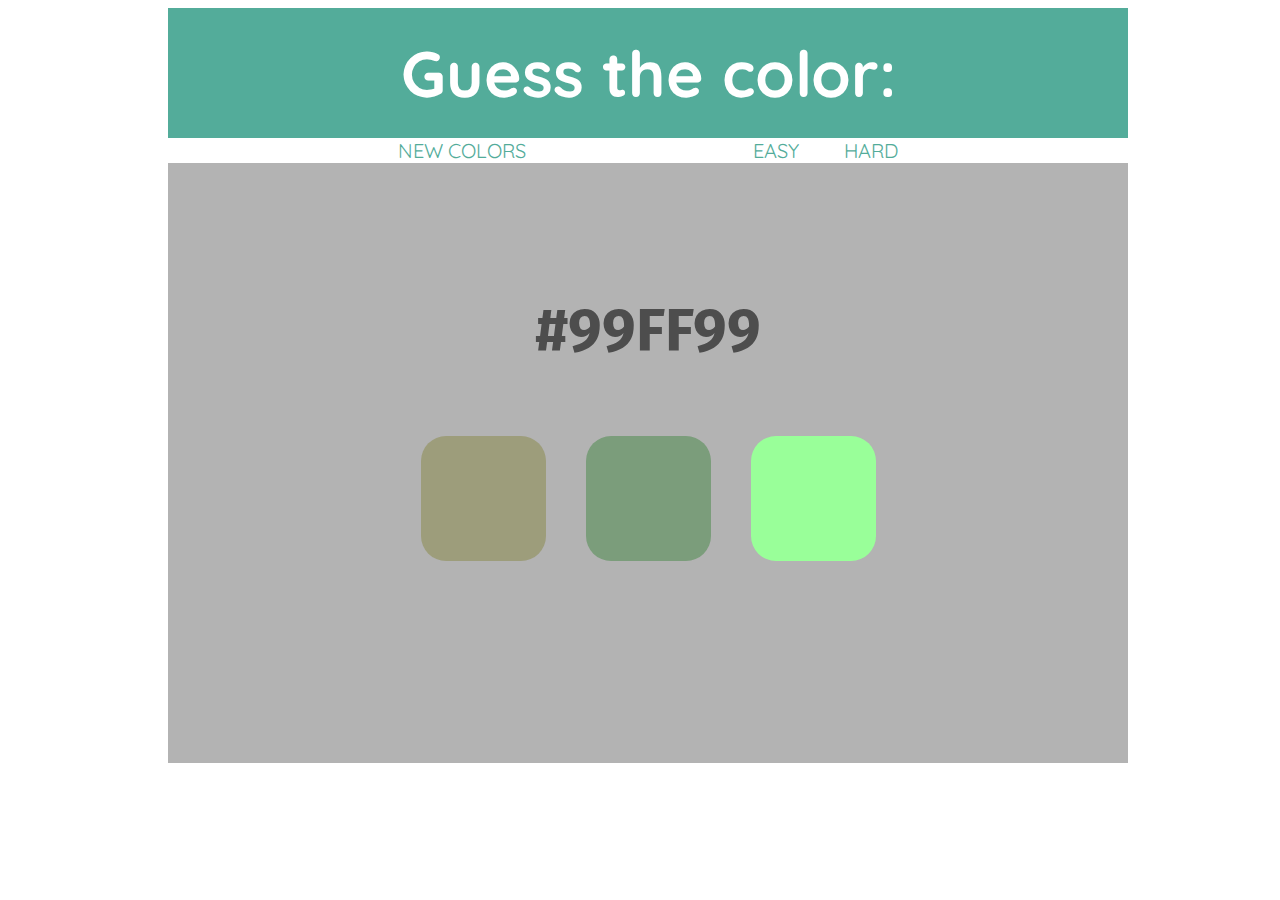
<file: index.html>
<!DOCTYPE html>
<html lang = "en">

<head>
    <title>HexGuess | Easy</title>
    <meta charset="utf-8">
    <link rel="stylesheet" href="css/style.css">
    <script src="js/app.js" defer></script>
    <!-- Google fonts-->
    <link rel="preconnect" href="https://fonts.googleapis.com">
    <link rel="preconnect" href="https://fonts.gstatic.com" crossorigin>
    <link href="https://fonts.googleapis.com/css2?family=Fira+Sans:wght@100;200;400&family=Open+Sans:wght@300&family=PT+Sans&family=Quicksand&family=Roboto+Condensed:wght@300&display=swap" rel="stylesheet">
</head>

<body>
    <header>
        <div class="content-wrapper">
            <h1>Guess the color:</h1>
            <nav>
                <div id="nav-wrapper">
                    <ul id ="new-colors">
                        <li><button id="new-color-btn">new colors</button></li>
                    </ul>
                    <ul id="difficulty">
                        <li><a href="index.html">easy</a></li>
                        <li><a href="hard/index.html">hard</a></li>
                    </ul>
                </div>
            </nav>
        </div>
    </header>
    <main>
        <div class="content-wrapper">
            <div class="container">
                <div class="chosen-color">
                    <h2>Chosen color goes here</h2>

                </div>

                <div class="color-squares">
                    <button class="square" id="one">
                        
                    </button>
                    <button class="square" id="two">
                        
                    </button>
                    <button class="square"id="three">
                        
                    </button>
                </div>
            </div>
        </div>
    </main>
</body>

</html>
</file>
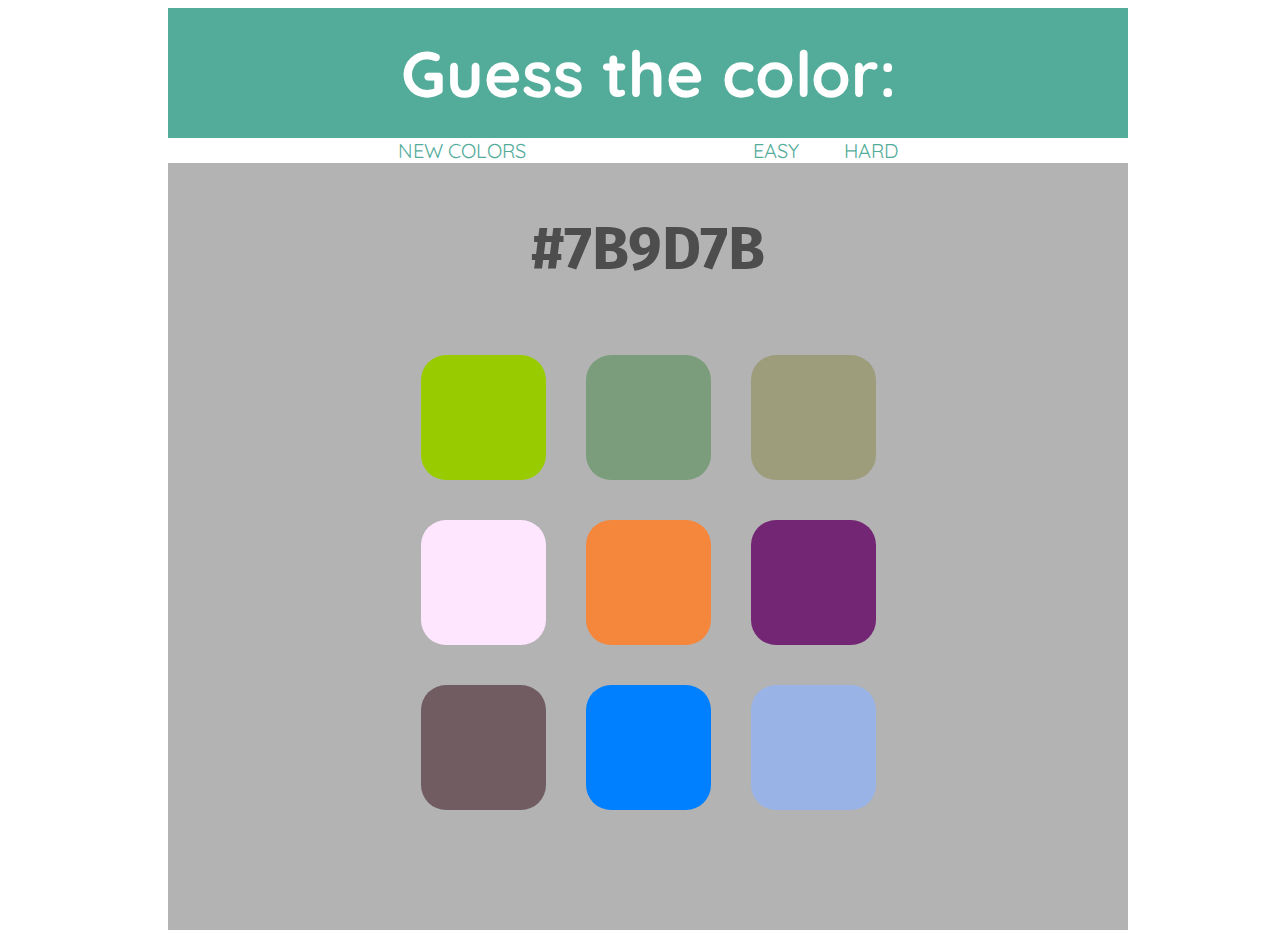
<file: hard/index.html>
<!DOCTYPE html>
<html lang = "en">

<head>
    <title>HexGuess | Hard</title>
    <meta charset="utf-8">
    <link rel="stylesheet" href="css/style.css">
    <script src="js/app.js" defer></script>
    <!-- Google fonts-->
    <link rel="preconnect" href="https://fonts.googleapis.com">
    <link rel="preconnect" href="https://fonts.gstatic.com" crossorigin>
    <link href="https://fonts.googleapis.com/css2?family=Fira+Sans:wght@100;200;400&family=Open+Sans:wght@300&family=PT+Sans&family=Quicksand&family=Roboto+Condensed:wght@300&display=swap" rel="stylesheet">
</head>

<body>
    <header>
        <div class="content-wrapper">
            <h1>Guess the color:</h1>
            <nav>
                <div id="nav-wrapper">
                    <ul id ="new-colors">
                        <li><button id="new-color-btn">new colors</button></li>
                    </ul>
                    <ul id="difficulty">
                        <li><a href="../index.html">easy</a></li>
                        <li><a href="index.html">hard</a></li>
                    </ul>
                </div>
            </nav>
        </div>
    </header>
    <main>
        <div class="content-wrapper">
            <div class="container">
                <div class="chosen-color">
                    <h2>Chosen color goes here</h2>

                </div>

                <div class="color-squares">
                    <button class="square" id="one">
                        
                    </button>
                    <button class="square" id="two">
                        
                    </button>
                    <button class="square"id="three">
                        
                    </button>
                    <button class="square"id="four">
                        
                    </button>
                    <button class="square"id="five">
                        
                    </button>
                    <button class="square"id="six">
                        
                    </button>
                    <button class="square"id="seven">
                        
                    </button>
                    <button class="square"id="eight">
                        
                    </button>
                    <button class="square"id="nine">
                        
                    </button>
                </div>
            </div>
        </div>
    </main>
</body>

</html>
</file>
<file: css/style.css>
/* Base styles */

body{
    display: flex;
    flex-wrap: wrap;
    width: 100%;
    justify-content: center;
    align-items: center;
}

header, main{
    display: flex;
    flex-wrap: wrap;
    align-items: center;
    justify-content: center;
    width: 100%;
}

header .content-wrapper{
    background-color: #53ac9a;
}

.content-wrapper{
    display: flex;
    flex-wrap: wrap;
    align-items: center;
    justify-content: center;
    width: 75%;
}

header h1{
    width: 80%;
    text-align: center;
    color: white;
    font-family: 'quicksand';
    font-size: 4em;
    margin: 25px 0;

}

nav{
    display: flex;
    justify-content: center;
    width: 100%;
    background-color: white;
}

#nav-wrapper{
    display: flex;
    justify-content: space-between;
    width: 520px;
}

nav ul{
    list-style: none;
    display: flex;
    padding: 0;
    margin: 0;
}

nav ul li{
    font-family: 'quicksand';
    font-size: 20px;
    text-transform: uppercase;
}

#new-color-btn{
    color: #53ac9a;
    background: white;
    padding: 0 10px;
    width: 100%;
    height:100%;
    border: none;
    font-family: 'quicksand', sans-serif;
    font-size: 20px;
    text-transform: uppercase;
}

#new-color-btn:hover{
    color: white;
    background: #53ac9a;
}

nav ul li a{
    text-decoration: none;
    color: #53ac9a;
    padding: 0 10px;
}

nav ul li a:hover{
    background-color: #53ac9a;
    color: white;
}

#new-colors{
    justify-content: flex-start;
}

#difficulty{
    justify-content: flex-end;
}

#difficulty li{
    margin: 0 0 0 25px;
    text-align: right;
}

/* Game squares */

main .content-wrapper{
    background-color: #b3b3b3;
    min-height: 500px;
    padding-bottom: 100px;
}

.container{
    display:flex;
    flex-wrap: wrap;
    align-items: center;
    width: 100%;
    justify-content: center;

}

.chosen-color{
    width: 100%;
    text-align: center;
    font-family: 'fira sans', sans-serif;
    font-size: 2.5em;
    color: #4d4d4d;
}

.color-squares{
    width: 100%;
    display: flex;
    align-items: center;
    justify-content: center;
}

.square{
    width: 125px;
    height: 125px;
    border-radius: 25px;
    margin: 20px;
    border: none;
}

#one{
    background-color: aqua;
}

#two{
    background-color: blue;
}

#three{
    background-color: cornflowerblue;
}
</file>
<file: hard/css/style.css>
/* Base styles */

body{
    display: flex;
    flex-wrap: wrap;
    width: 100%;
    justify-content: center;
    align-items: center;
}

header, main{
    display: flex;
    flex-wrap: wrap;
    align-items: center;
    justify-content: center;
    width: 100%;
}

header .content-wrapper{
    background-color: #53ac9a;
}

.content-wrapper{
    display: flex;
    flex-wrap: wrap;
    align-items: center;
    justify-content: center;
    width: 75%;
}

header h1{
    width: 80%;
    text-align: center;
    color: white;
    font-family: 'quicksand';
    font-size: 4em;
    margin: 25px 0;

}

nav{
    display: flex;
    justify-content: center;
    width: 100%;
    background-color: white;
}

#nav-wrapper{
    display: flex;
    justify-content: space-between;
    width: 520px;
}

nav ul{
    list-style: none;
    display: flex;
    padding: 0;
    margin: 0;
}

nav ul li{
    font-family: 'quicksand';
    font-size: 20px;
    text-transform: uppercase;
}

#new-color-btn{
    color: #53ac9a;
    background: white;
    padding: 0 10px;
    width: 100%;
    height:100%;
    border: none;
    font-family: 'quicksand', sans-serif;
    font-size: 20px;
    text-transform: uppercase;
}

#new-color-btn:hover{
    color: white;
    background: #53ac9a;
}

nav ul li a{
    text-decoration: none;
    color: #53ac9a;
    padding: 0 10px;
}

nav ul li a:hover{
    background-color: #53ac9a;
    color: white;
}

#new-colors{
    justify-content: flex-start;
}

#difficulty{
    justify-content: flex-end;
}

#difficulty li{
    margin: 0 0 0 25px;
    text-align: right;
}

/* Game squares */

main .content-wrapper{
    background-color: #b3b3b3;
    min-height: 500px;
    padding-bottom: 100px;
}

.container{
    display:flex;
    flex-wrap: wrap;
    align-items: center;
    width: 100%;
    justify-content: center;

}

.chosen-color{
    width: 100%;
    text-align: center;
    font-family: 'fira sans', sans-serif;
    font-size: 2.5em;
    color: #4d4d4d;
}

.color-squares{
    width: 575px;
    display: flex;
    flex-wrap: wrap;
    align-items: center;
    justify-content: center;
}

.square{
    width: 125px;
    height: 125px;
    border-radius: 25px;
    margin: 20px;
    border: none;
}

#one{
    background-color: aqua;
}

#two{
    background-color: blue;
}

#three{
    background-color: cornflowerblue;
}
</file>
